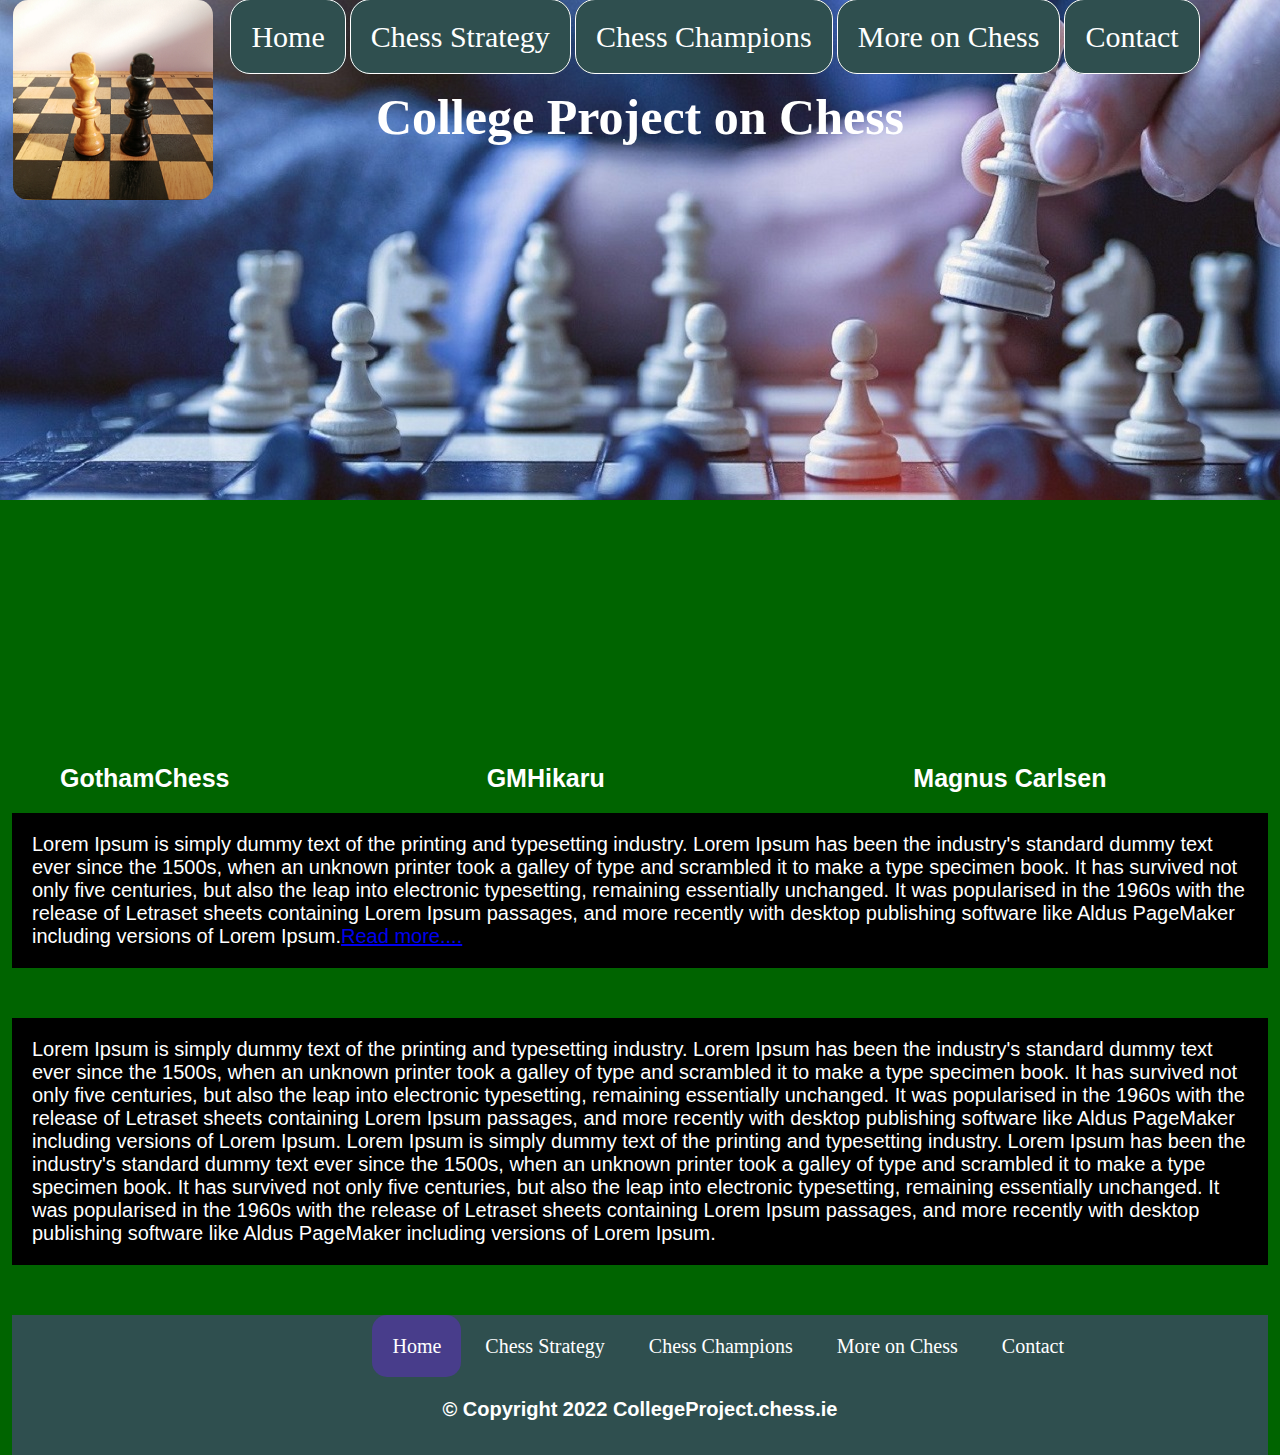
<file: index.html>
﻿<!DOCTYPE html>

<html lang="en" xmlns="http://www.w3.org/1999/xhtml">
<head>
    <meta charset="utf-8" description="home page for chess website" keywords="home, chess, page, gotham chess, hikaru" />
    <title>Home Page</title>
    <link rel="stylesheet" href="styles.css" />
    <link rel="icon" type="image/x-icon" href="imgs/favicon-32x32.png">
</head>
<body>
    <header>
        <nav>
            <a href="index.html"><img id="logo" src="imgs/chess_logo.png" alt="chess logo" /></a>
            <a class="nav-btn" href="index.html">Home</a>
            <a class="nav-btn" href="ChessStrategy.html">Chess Strategy</a>
            <a class="nav-btn" href="ChessChampions.html">Chess Champions</a>
            <a class="nav-btn" href="MoreOnChess.html">More on Chess</a>
            <a class="nav-btn" href="contact.html">Contact</a>
        </nav>
        <h1 class="heading">College Project on Chess</h1>
    </header>
    <main>
        <!--USEFUL YOUTUBE LINKS-->
        <section class="youtube-links">
            <iframe class="youtube-videos" width="400" height="200" src="https://www.youtube.com/embed/fotEfEXL60o" title="YouTube video player" frameborder="0" allow="accelerometer; autoplay; clipboard-write; encrypted-media; gyroscope; picture-in-picture" allowfullscreen></iframe>
            <p class="youtube-ref">GothamChess</p>
            <iframe class="youtube-videos" width="400" height="200" src="https://www.youtube.com/embed/CwNPjA-Vcqw" title="YouTube video player" frameborder="0" allow="accelerometer; autoplay; clipboard-write; encrypted-media; gyroscope; picture-in-picture" allowfullscreen></iframe>
            <p class="youtube-ref">GMHikaru</p>
            <iframe class="youtube-videos" width="400" height="200" src="https://www.youtube.com/embed/xmXwdoRG43U" title="YouTube video player" frameborder="0" allow="accelerometer; autoplay; clipboard-write; encrypted-media; gyroscope; picture-in-picture" allowfullscreen></iframe>
            <p class="youtube-ref">Magnus Carlsen</p>
        </section>
        
        
        
        <article class="text">
            Lorem Ipsum is simply dummy text of the printing and typesetting industry. Lorem Ipsum has been the industry's standard dummy text ever since the 1500s,
            when an unknown printer took a galley of type and scrambled it to make a type specimen book. It has survived not only five centuries,
            but also the leap into electronic typesetting, remaining essentially unchanged.
            It was popularised in the 1960s with the release of Letraset sheets containing Lorem Ipsum passages,
            and more recently with desktop publishing software like Aldus PageMaker including versions of Lorem Ipsum.<a href="https://www.chess.com/articles">Read more....</a>
        </article>
        <article class="text">
            Lorem Ipsum is simply dummy text of the printing and typesetting industry. Lorem Ipsum has been the industry's standard dummy text ever since the 1500s,
            when an unknown printer took a galley of type and scrambled it to make a type specimen book. It has survived not only five centuries,
            but also the leap into electronic typesetting, remaining essentially unchanged.
            It was popularised in the 1960s with the release of Letraset sheets containing Lorem Ipsum passages,
            and more recently with desktop publishing software like Aldus PageMaker including versions of Lorem Ipsum. Lorem Ipsum is simply dummy text of the printing and typesetting industry. Lorem Ipsum has been the industry's standard dummy text ever since the 1500s,
            when an unknown printer took a galley of type and scrambled it to make a type specimen book. It has survived not only five centuries,
            but also the leap into electronic typesetting, remaining essentially unchanged.
            It was popularised in the 1960s with the release of Letraset sheets containing Lorem Ipsum passages,
            and more recently with desktop publishing software like Aldus PageMaker including versions of Lorem Ipsum.
        </article>
    </main>
    <footer>
        <a class="footer-btn" href="index.html" style="width: 200px; background-color: darkslateblue; border-radius: 15px;">Home</a>
        <a class="footer-btn" href="ChessStrategy.html">Chess Strategy</a>
        <a class="footer-btn" href="ChessChampions.html">Chess Champions</a>
        <a class="footer-btn" href="MoreOnChess.html">More on Chess</a>
        <a class="footer-btn" href="contact.html">Contact</a>
        <p class="footer-text">
            &copy; Copyright 2022 CollegeProject.chess.ie
        </p>
    </footer>
</body>
</html>
</file>
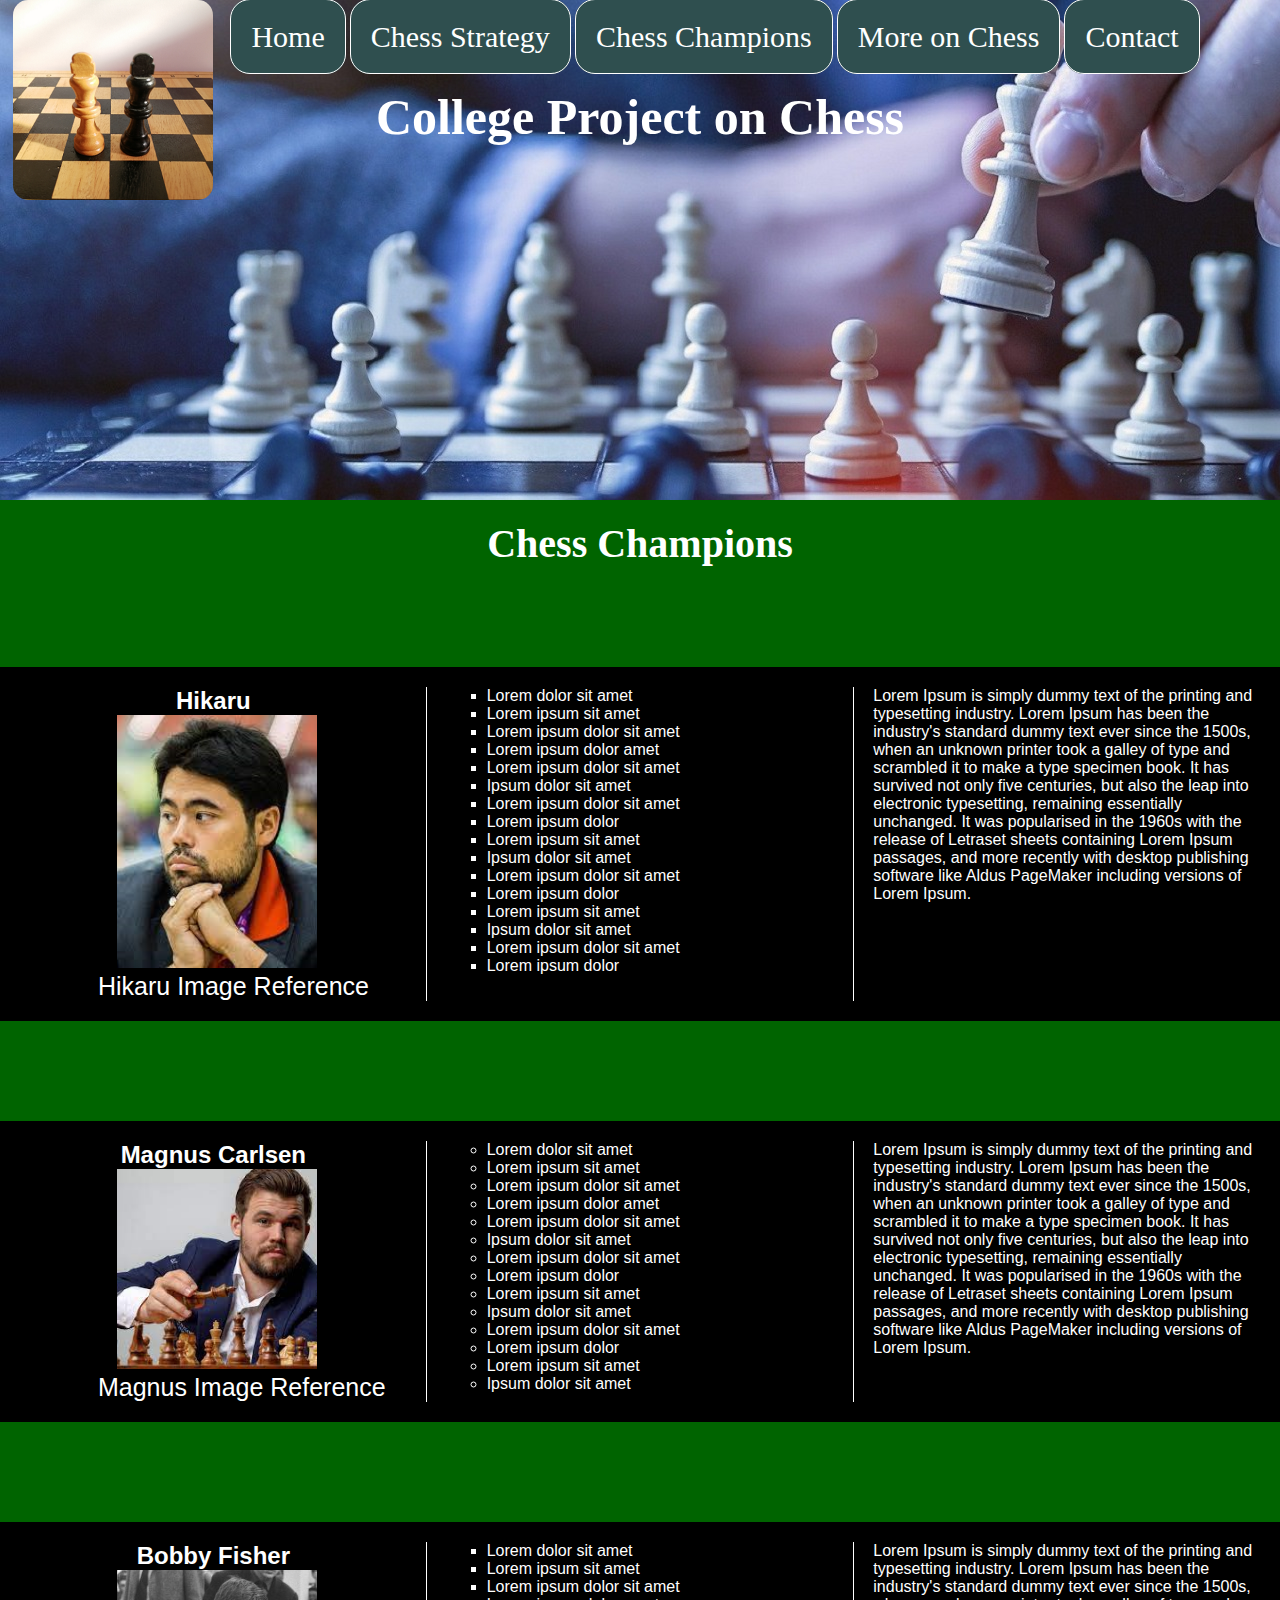
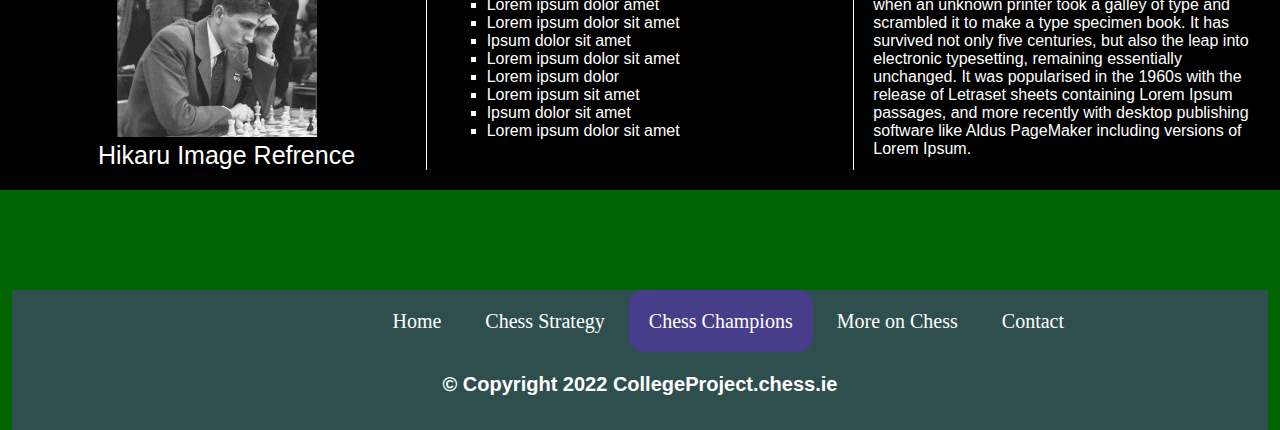
<file: ChessChampions.html>
﻿<!DOCTYPE html>

<html lang="en" xmlns="http://www.w3.org/1999/xhtml">
<head>
    <meta charset="utf-8" description="webpage clearly displaying some of the best chess champions throughout history" keywords="chess, champions, hikaru, magnus, bobby" />
    <title>Chess Champions</title>
    <link rel="stylesheet" href="styles.css" />
    <link rel="icon" type="image/x-icon" href="imgs/favicon-32x32.png">
</head>
<body>
    <header>
        <nav>
            <a href="index.html"><img id="logo" src="imgs/chess_logo.png" alt="chess logo" /></a>
            <a class="nav-btn" href="index.html">Home</a>
            <a class="nav-btn" href="ChessStrategy.html">Chess Strategy</a>
            <a class="nav-btn" href="ChessChampions.html">Chess Champions</a>
            <a class="nav-btn" href="MoreOnChess.html">More on Chess</a>
            <a class="nav-btn" href="contact.html">Contact</a>
        </nav>
        <h1 class="heading">College Project on Chess</h1>
    </header>
    <!--CHESS CHAMP SECTION-->
    <h1 class="chessChampTitle">Chess Champions</h1>
    <section>
        <style>
            .ref-link {
                color: white;
                text-decoration: none;
                margin: 20px;
                font-size: 25px;
                position: relative;
                left: 15%;
                font-family: Arial;
            }
            .ref-link:hover {
                color: darkslateblue;
            }  
        </style>
        <!--HIKARU SECTION-->
        <aside class="ChessChampColumns">
            <h2 class="chessChampColumnTitle">Hikaru</h2>
            <img id="hikaru-img" src="imgs/hikaru.jpg" alt="hikaru" />
          
            <a class="ref-link" href="https://en.wikipedia.org/wiki/Hikaru_Nakamura">Hikaru Image Reference</a>
            <ul>
                <li class="columnText">Lorem dolor sit amet</li>
                <li class="columnText">Lorem ipsum sit amet</li>
                <li class="columnText">Lorem ipsum dolor sit amet</li>
                <li class="columnText">Lorem ipsum dolor amet</li>
                <li class="columnText">Lorem ipsum dolor sit amet</li>
                <li class="columnText">Ipsum dolor sit amet</li>
                <li class="columnText">Lorem ipsum dolor sit amet</li>
                <li class="columnText">Lorem ipsum dolor</li>
                <li class="columnText">Lorem ipsum sit amet</li>
                <li class="columnText">Ipsum dolor sit amet</li>
                <li class="columnText">Lorem ipsum dolor sit amet</li>
                <li class="columnText">Lorem ipsum dolor</li>
                <li class="columnText">Lorem ipsum sit amet</li>
                <li class="columnText">Ipsum dolor sit amet</li>
                <li class="columnText">Lorem ipsum dolor sit amet</li>
                <li class="columnText">Lorem ipsum dolor</li>
                


            </ul>
            <article class="columnText">
                Lorem Ipsum is simply dummy text of the printing and typesetting industry. Lorem Ipsum has been the industry's standard dummy text ever since the 1500s,
                when an unknown printer took a galley of type and scrambled it to make a type specimen book. It has survived not only five centuries,
                but also the leap into electronic typesetting, remaining essentially unchanged.
                It was popularised in the 1960s with the release of Letraset sheets containing Lorem Ipsum passages,
                and more recently with desktop publishing software like Aldus PageMaker including versions of Lorem Ipsum.
            </article>
        </aside>


        <!--MAGNUS SECTION-->
        <aside class="ChessChampColumns">
            <h2 class="chessChampColumnTitle">Magnus Carlsen</h2>
            <img id="magnus-img" src="imgs/magnus.jpg" alt="magnus" />
            <a class="ref-link" href="https://www.theguardian.com/sport/2020/jan/09/magnus-carlsen-i-will-always-be-proud-no1-fantasy-football-chess">Magnus Image Reference</a>
            <ul>
                <li class="columnText1">Lorem dolor sit amet</li>
                <li class="columnText1">Lorem ipsum sit amet</li>
                <li class="columnText1">Lorem ipsum dolor sit amet</li>
                <li class="columnText1">Lorem ipsum dolor amet</li>
                <li class="columnText1">Lorem ipsum dolor sit amet</li>
                <li class="columnText1">Ipsum dolor sit amet</li>
                <li class="columnText1">Lorem ipsum dolor sit amet</li>
                <li class="columnText1">Lorem ipsum dolor</li>
                <li class="columnText1">Lorem ipsum sit amet</li>
                <li class="columnText1">Ipsum dolor sit amet</li>
                <li class="columnText1">Lorem ipsum dolor sit amet</li>
                <li class="columnText1">Lorem ipsum dolor</li>
                <li class="columnText1">Lorem ipsum sit amet</li>
                <li class="columnText1">Ipsum dolor sit amet</li>
                
            </ul>
            <article class="columnText">
                Lorem Ipsum is simply dummy text of the printing and typesetting industry. Lorem Ipsum has been the industry's standard dummy text ever since the 1500s,
                when an unknown printer took a galley of type and scrambled it to make a type specimen book. It has survived not only five centuries,
                but also the leap into electronic typesetting, remaining essentially unchanged.
                It was popularised in the 1960s with the release of Letraset sheets containing Lorem Ipsum passages,
                and more recently with desktop publishing software like Aldus PageMaker including versions of Lorem Ipsum.
            </article>
        </aside>
        <!--BOBBY FISHER-->
        <aside class="ChessChampColumns">
            <h2 class="chessChampColumnTitle">Bobby Fisher</h2>
            <img id="bobby-img" src="imgs/fisher.jpg" alt="fisher" />
            <a class="ref-link" href="https://en.wikipedia.org/wiki/Bobby_Fischer">Hikaru Image Refrence</a>
            <ul>
                <li class="columnText">Lorem dolor sit amet</li>
                <li class="columnText">Lorem ipsum sit amet</li>
                <li class="columnText">Lorem ipsum dolor sit amet</li>
                <li class="columnText">Lorem ipsum dolor amet</li>
                <li class="columnText">Lorem ipsum dolor sit amet</li>
                <li class="columnText">Ipsum dolor sit amet</li>
                <li class="columnText">Lorem ipsum dolor sit amet</li>
                <li class="columnText">Lorem ipsum dolor</li>
                <li class="columnText">Lorem ipsum sit amet</li>
                <li class="columnText">Ipsum dolor sit amet</li>
                <li class="columnText">Lorem ipsum dolor sit amet</li>
            </ul>
            <article class="columnText">
                Lorem Ipsum is simply dummy text of the printing and typesetting industry. Lorem Ipsum has been the industry's standard dummy text ever since the 1500s,
                when an unknown printer took a galley of type and scrambled it to make a type specimen book. It has survived not only five centuries,
                but also the leap into electronic typesetting, remaining essentially unchanged.
                It was popularised in the 1960s with the release of Letraset sheets containing Lorem Ipsum passages,
                and more recently with desktop publishing software like Aldus PageMaker including versions of Lorem Ipsum.
            </article>
        </aside>
    </section>
    <footer>
        <a class="footer-btn" href="index.html">Home</a>
        <a class="footer-btn" href="ChessStrategy.html">Chess Strategy</a>
        <a class="footer-btn" href="ChessChampions.html" style="width: 200px; background-color: darkslateblue; border-radius: 15px;">Chess Champions</a>
        <a class="footer-btn" href="MoreOnChess.html">More on Chess</a>
        <a class="footer-btn" href="contact.html">Contact</a>
        <p class="footer-text">
            &copy; Copyright 2022 CollegeProject.chess.ie
        </p>
    </footer>

</body>
</html>
</file>
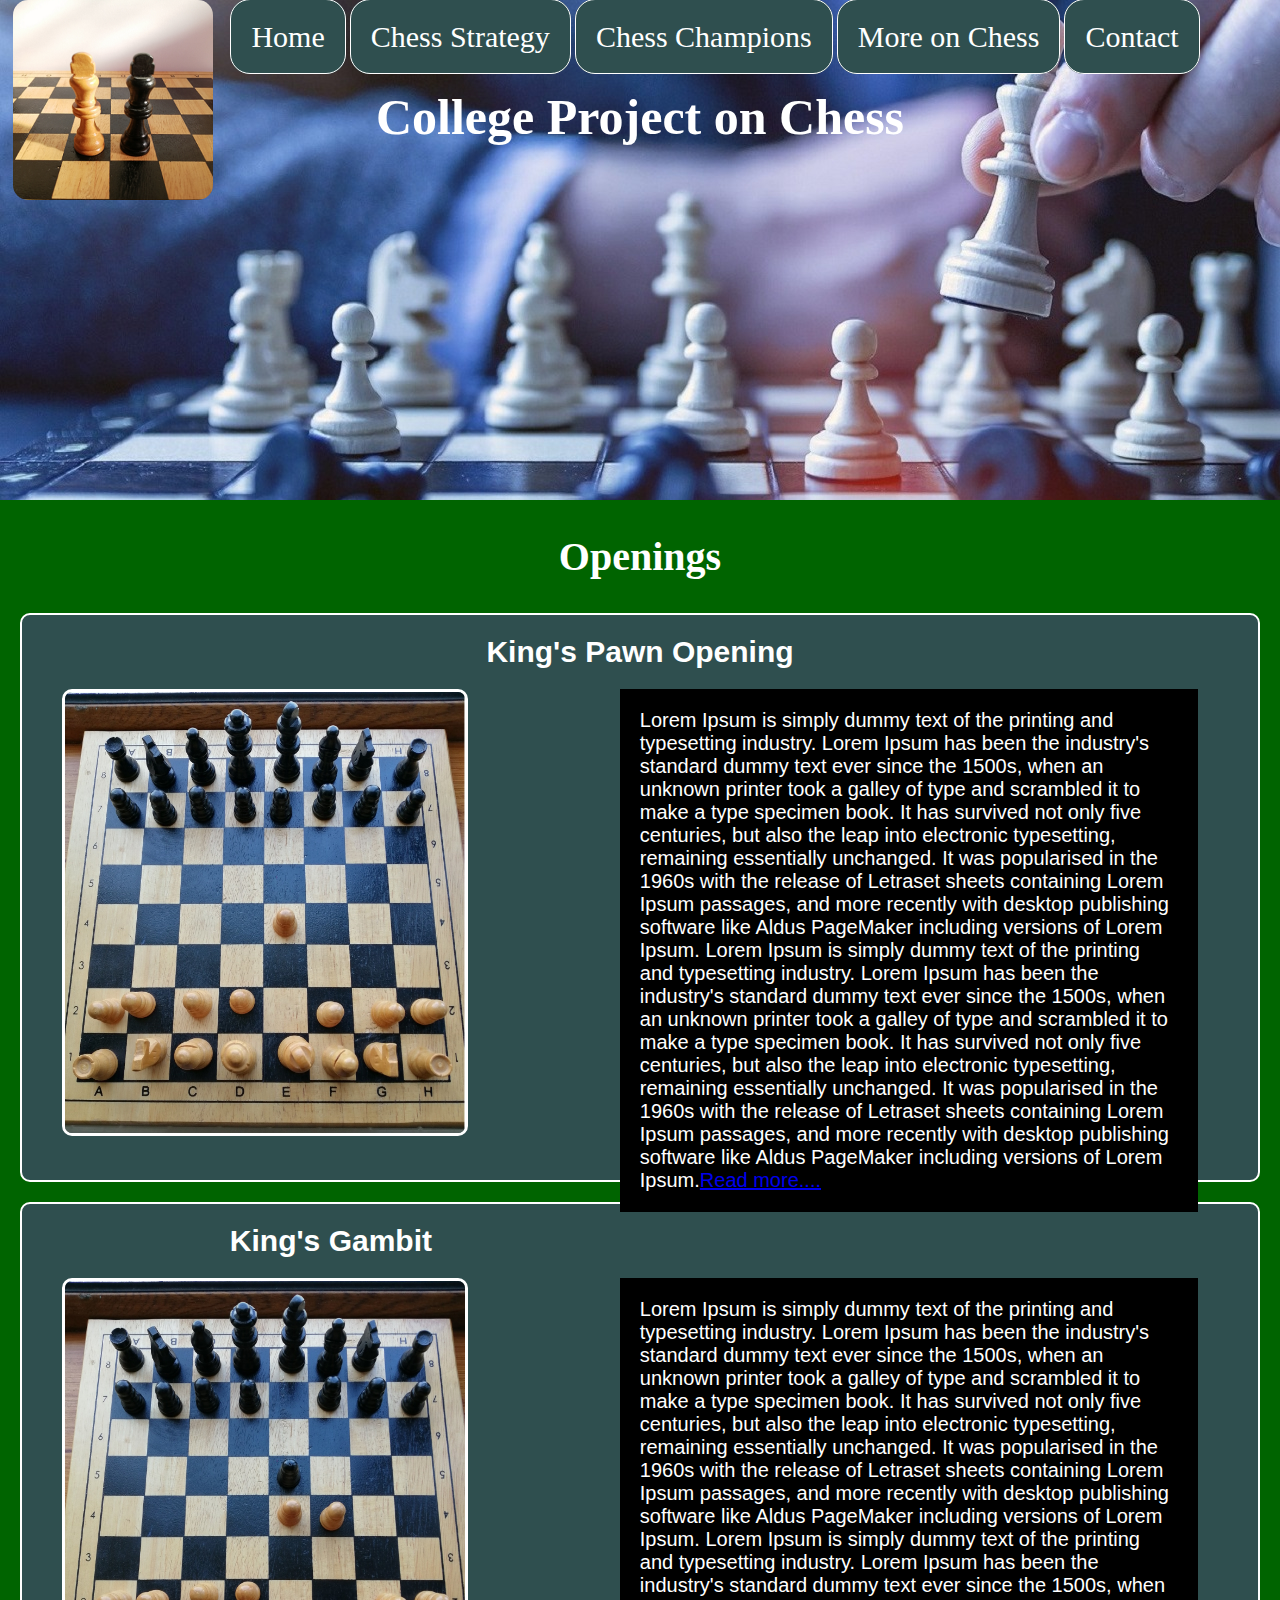
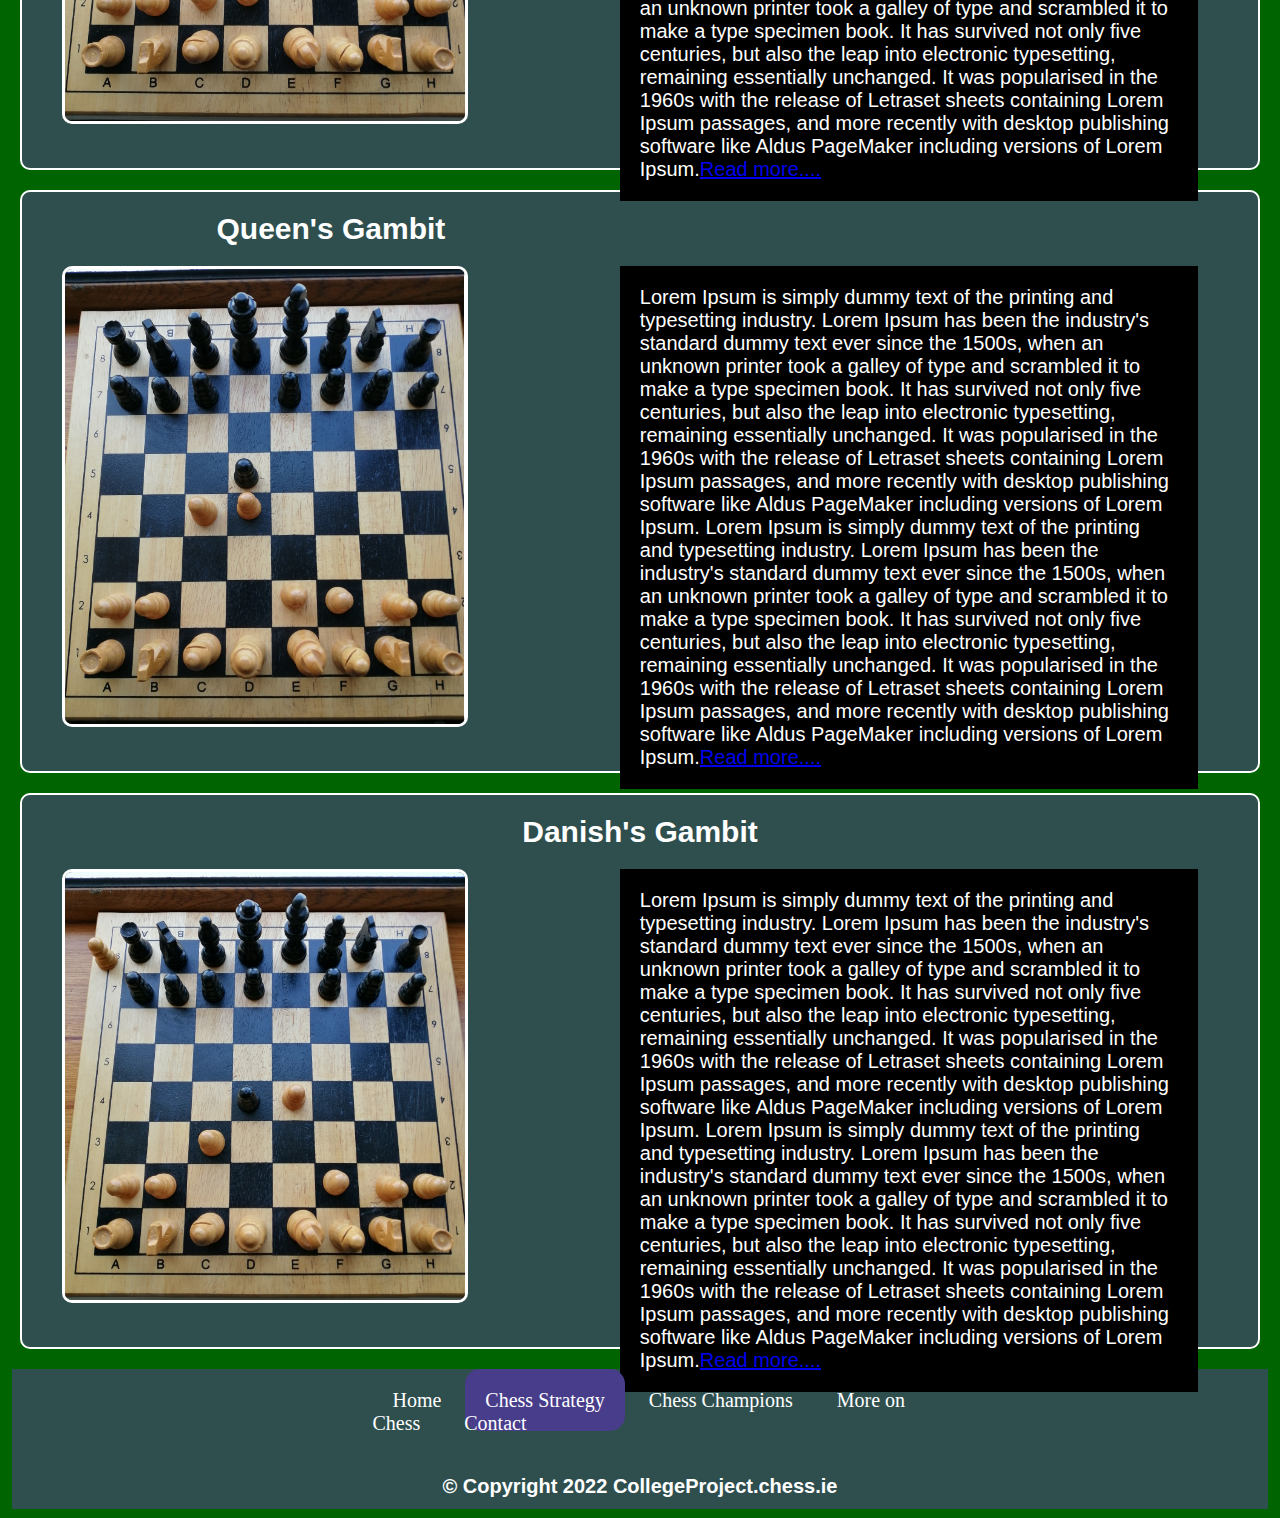
<file: ChessStrategy.html>
﻿<!DOCTYPE html>

<html lang="en" xmlns="http://www.w3.org/1999/xhtml">
<head>
    <meta charset="utf-8" description="webpage for chess strategy " keywords="chess, openings, danish gambit, strategy" />
    <title>Chess Strategy</title>
    <link rel="stylesheet" href="styles.css" />
    <link rel="icon" type="image/x-icon" href="imgs/favicon-32x32.png">
</head>
<body>
    <header>
        <nav>
            <a href="index.html"><img id="logo" src="imgs/chess_logo.png" alt="chess logo" /></a>
            <a class="nav-btn" href="index.html">Home</a>
            <a class="nav-btn" href="ChessStrategy.html">Chess Strategy</a>
            <a class="nav-btn" href="ChessChampions.html">Chess Champions</a>
            <a class="nav-btn" href="MoreOnChess.html">More on Chess</a>
            <a class="nav-btn" href="contact.html">Contact</a>
        </nav>
        <h1 class="heading">College Project on Chess</h1>
    </header>
    <main>
        <h2 class="openings-heading">Openings</h2>

        <section class="chess-strat-section">
            <h3 class="chess-strat-section-heading">King's Pawn Opening</h3>
            <img class="chess-strat-imgs" src="imgs/king-pawn.jpg" alt="king-pawn-img" />
            <article class="chess-strat-text">
                Lorem Ipsum is simply dummy text of the printing and typesetting industry. Lorem Ipsum has been the industry's standard dummy text ever since the 1500s,
                when an unknown printer took a galley of type and scrambled it to make a type specimen book. It has survived not only five centuries,
                but also the leap into electronic typesetting, remaining essentially unchanged.
                It was popularised in the 1960s with the release of Letraset sheets containing Lorem Ipsum passages,
                and more recently with desktop publishing software like Aldus PageMaker including versions of Lorem Ipsum.
                Lorem Ipsum is simply dummy text of the printing and typesetting industry. Lorem Ipsum has been the industry's standard dummy text ever since the 1500s,
                when an unknown printer took a galley of type and scrambled it to make a type specimen book. It has survived not only five centuries,
                but also the leap into electronic typesetting, remaining essentially unchanged.
                It was popularised in the 1960s with the release of Letraset sheets containing Lorem Ipsum passages,
                and more recently with desktop publishing software like Aldus PageMaker including versions of Lorem Ipsum.<a href="https://www.chess.com/terms/chess-strategy#:~:text=Chess%20strategy%20is%20the%20purposeful,space%2C%20piece%20activity%2C%20etc.">Read more....</a>
            </article>
        </section>
        <section class="chess-strat-section">
            <h3 class="chess-strat-section-heading">King's Gambit</h3>
            <img class="chess-strat-imgs" src="imgs/king-gambit.jpg" alt="king-gambit-img" />
            <article class="chess-strat-text">
                Lorem Ipsum is simply dummy text of the printing and typesetting industry. Lorem Ipsum has been the industry's standard dummy text ever since the 1500s,
                when an unknown printer took a galley of type and scrambled it to make a type specimen book. It has survived not only five centuries,
                but also the leap into electronic typesetting, remaining essentially unchanged.
                It was popularised in the 1960s with the release of Letraset sheets containing Lorem Ipsum passages,
                and more recently with desktop publishing software like Aldus PageMaker including versions of Lorem Ipsum.
                Lorem Ipsum is simply dummy text of the printing and typesetting industry. Lorem Ipsum has been the industry's standard dummy text ever since the 1500s,
                when an unknown printer took a galley of type and scrambled it to make a type specimen book. It has survived not only five centuries,
                but also the leap into electronic typesetting, remaining essentially unchanged.
                It was popularised in the 1960s with the release of Letraset sheets containing Lorem Ipsum passages,
                and more recently with desktop publishing software like Aldus PageMaker including versions of Lorem Ipsum.<a href="https://www.chess.com/terms/chess-strategy#:~:text=Chess%20strategy%20is%20the%20purposeful,space%2C%20piece%20activity%2C%20etc.">Read more....</a>
            </article>
        </section>
        <section class="chess-strat-section">
            <h3 class="chess-strat-section-heading">Queen's Gambit</h3>
            <img class="chess-strat-imgs" src="imgs/queen-gambit.jpg" alt="queen-gambit-img" />
            <article class="chess-strat-text">
                Lorem Ipsum is simply dummy text of the printing and typesetting industry. Lorem Ipsum has been the industry's standard dummy text ever since the 1500s,
                when an unknown printer took a galley of type and scrambled it to make a type specimen book. It has survived not only five centuries,
                but also the leap into electronic typesetting, remaining essentially unchanged.
                It was popularised in the 1960s with the release of Letraset sheets containing Lorem Ipsum passages,
                and more recently with desktop publishing software like Aldus PageMaker including versions of Lorem Ipsum.
                Lorem Ipsum is simply dummy text of the printing and typesetting industry. Lorem Ipsum has been the industry's standard dummy text ever since the 1500s,
                when an unknown printer took a galley of type and scrambled it to make a type specimen book. It has survived not only five centuries,
                but also the leap into electronic typesetting, remaining essentially unchanged.
                It was popularised in the 1960s with the release of Letraset sheets containing Lorem Ipsum passages,
                and more recently with desktop publishing software like Aldus PageMaker including versions of Lorem Ipsum.<a href="https://www.chess.com/terms/chess-strategy#:~:text=Chess%20strategy%20is%20the%20purposeful,space%2C%20piece%20activity%2C%20etc.">Read more....</a>
            </article>
        </section>
        <section class="chess-strat-section">
            <h3 class="chess-strat-section-heading">Danish's Gambit</h3>
            <img class="chess-strat-imgs" src="imgs/danish-gambit.jpg" alt="danish-gambit-img" />
            <article class="chess-strat-text">
                Lorem Ipsum is simply dummy text of the printing and typesetting industry. Lorem Ipsum has been the industry's standard dummy text ever since the 1500s,
                when an unknown printer took a galley of type and scrambled it to make a type specimen book. It has survived not only five centuries,
                but also the leap into electronic typesetting, remaining essentially unchanged.
                It was popularised in the 1960s with the release of Letraset sheets containing Lorem Ipsum passages,
                and more recently with desktop publishing software like Aldus PageMaker including versions of Lorem Ipsum.
                Lorem Ipsum is simply dummy text of the printing and typesetting industry. Lorem Ipsum has been the industry's standard dummy text ever since the 1500s,
                when an unknown printer took a galley of type and scrambled it to make a type specimen book. It has survived not only five centuries,
                but also the leap into electronic typesetting, remaining essentially unchanged.
                It was popularised in the 1960s with the release of Letraset sheets containing Lorem Ipsum passages,
                and more recently with desktop publishing software like Aldus PageMaker including versions of Lorem Ipsum.<a href="https://www.chess.com/terms/chess-strategy#:~:text=Chess%20strategy%20is%20the%20purposeful,space%2C%20piece%20activity%2C%20etc.">Read more....</a>
            </article>
        </section>

    </main>
    <footer>
        <a class="footer-btn" href="index.html">Home</a>
        <a class="footer-btn" href="ChessStrategy.html" style="width: 200px; background-color: darkslateblue; border-radius: 15px;">Chess Strategy</a>
        <a class="footer-btn" href="ChessChampions.html">Chess Champions</a>
        <a class="footer-btn" href="MoreOnChess.html">More on Chess</a>
        <a class="footer-btn" href="contact.html">Contact</a>
        <p class="footer-text">
            &copy; Copyright 2022 CollegeProject.chess.ie
        </p>
    </footer>

</body>
</html>
</file>
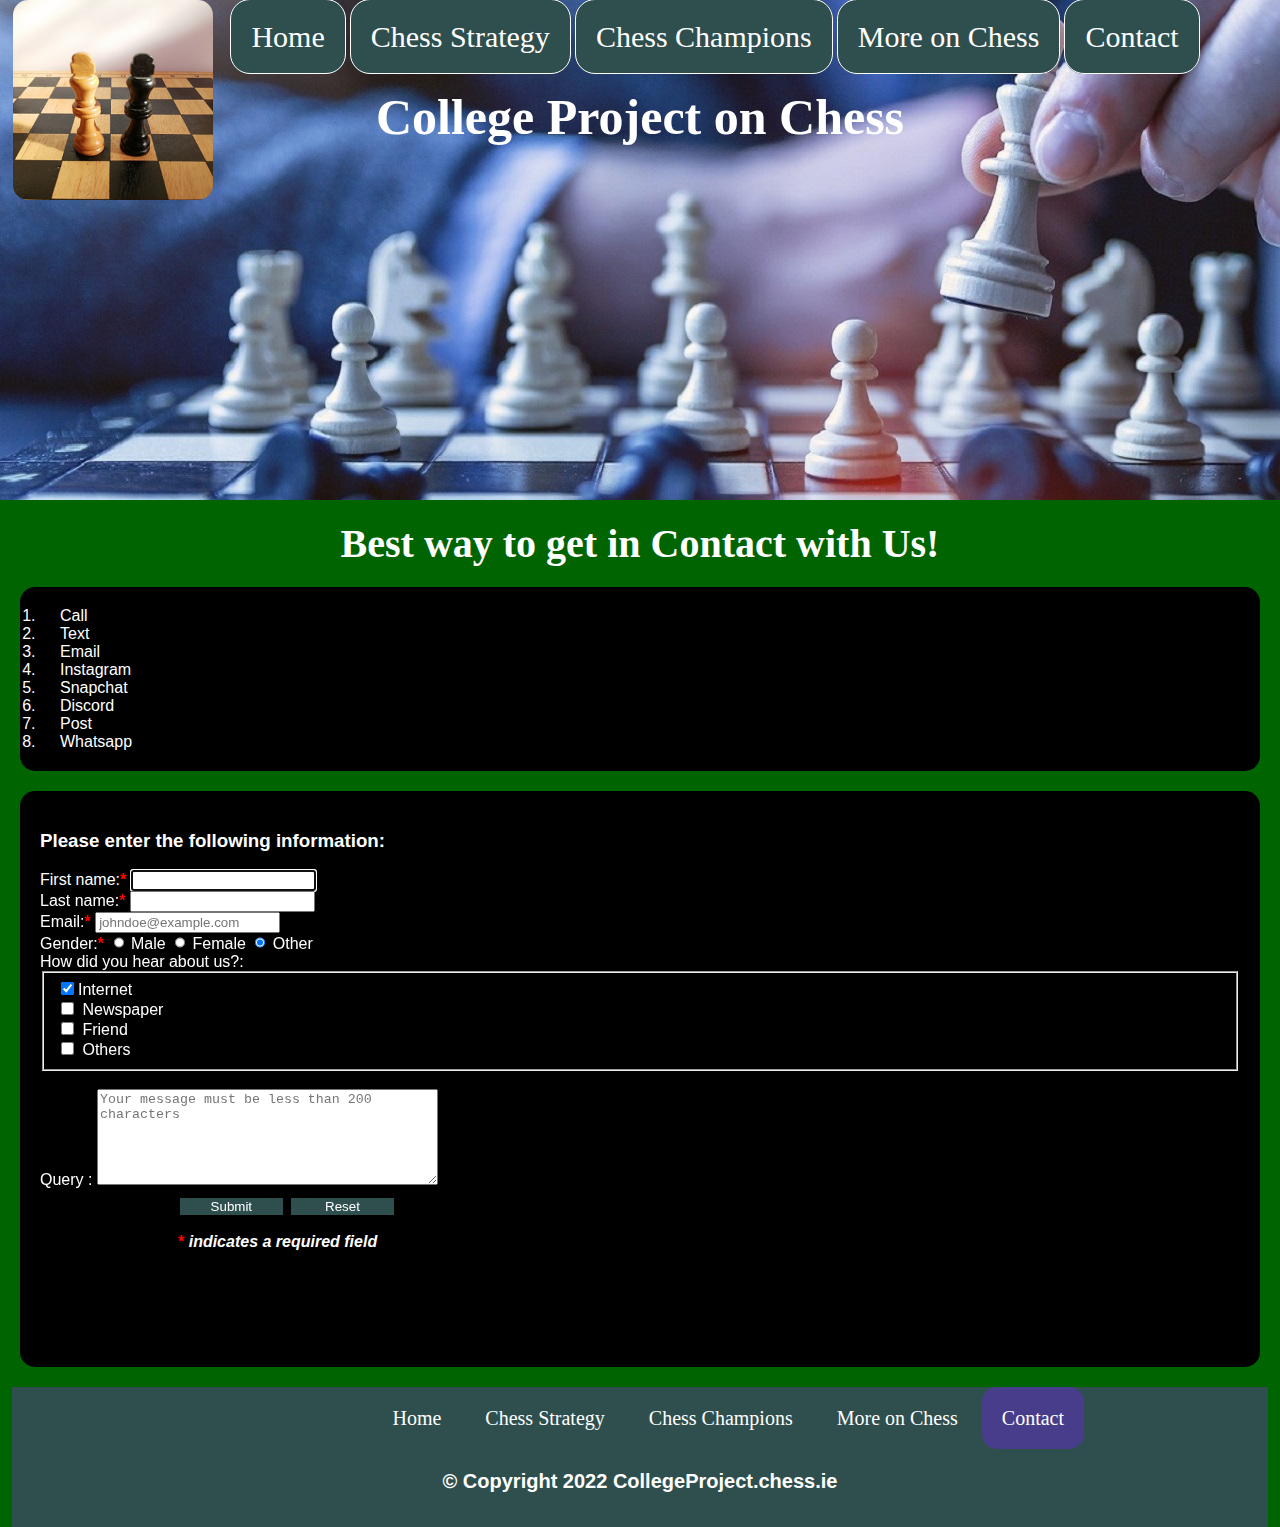
<file: contact.html>
﻿<!DOCTYPE html>

<html lang="en" xmlns="http://www.w3.org/1999/xhtml">
<head>
    <meta charset="utf-8" description="webpage for contact information" keywords="chess, contact, email, whatsapp" />
    <title>Contact</title>
    <link rel="stylesheet" href="styles.css" />
    <link rel="icon" type="image/x-icon" href="imgs/favicon-32x32.png">
</head>
<body>
    <header>
        <nav>
            <a href="index.html"><img id="logo" src="imgs/chess_logo.png" alt="chess logo" /></a>
            <a class="nav-btn" href="index.html">Home</a>
            <a class="nav-btn" href="ChessStrategy.html">Chess Strategy</a>
            <a class="nav-btn" href="ChessChampions.html">Chess Champions</a>
            <a class="nav-btn" href="MoreOnChess.html">More on Chess</a>
            <a class="nav-btn" href="contact.html">Contact</a>
        </nav>
        <h1 class="heading">College Project on Chess</h1>
    </header>
    <main>
        <h2 class="chessChampTitle">Best way to get in Contact with Us!</h2>
        <ol id="contactList">
            <li class="contactListText">Call</li>
            <li class="contactListText">Text</li>
            <li class="contactListText">Email</li>
            <li class="contactListText">Instagram</li>
            <li class="contactListText">Snapchat</li>
            <li class="contactListText">Discord</li>
            <li class="contactListText">Post</li>
            <li class="contactListText">Whatsapp</li>
        </ol>
        <section class="formSection">
            <form action="http://foo.com" mehtod="post">
                <h3 class="formText">Please enter the following information:</h3>
                <label class="formText" for="first_name">First name:<span class="required">*</span></label>
                <input type="text" name="first_name" id="first_name" autofocus required /><br />

                <label class="formText" for="last_name">Last name:<span class="required">*</span></label>
                <input type="text" name="last_name" id="last_name" autofocus required /><br />

                <label class="formText" for="email">Email:<span class="required">*</span></label>
                <input type="email" name="email" id="email" required placeholder="johndoe@example.com" /><br />

                <label class="formText" for="gender">Gender:<span class="required">*</span></label>
                <input class="formText" type="radio" name="gender" id="gender" value="male" /> <span class="formText">Male</span>
                <input class="formText" type="radio" name="gender" id="gender" value="female" /> <span class="formText">Female</span>
                <input class="formText" type="radio" name="gender" id="gender" value="other" checked /> <span class="formText">Other</span>

                <section>
                    <label class="formText" for="internet">How did you hear about us?:</label>
                </section>
                <fieldset>

                    <input class="formText" type="checkbox" id="internet" name="internet" value="internet" checked /><span class="formText">Internet</span><br />
                    <input class="formText" type="checkbox" id="hear" name="paper" value="paper" /> <span class="formText">Newspaper</span> <br />
                    <input class="formText" type="checkbox" id="hear" name="friend" value="friend" /> <span class="formText">Friend</span><br />
                    <input class="formText" type="checkbox" id="hear" name="paper" value="Add" /> <span class="formText">Others</span><br />
                </fieldset>
                <br />
                <label class="formText" for="message">Query :</label>

                <textarea cols="40" rows="6" id="message" name="message" placeholder="Your message must be less than 200 characters" data-ng-maxlength="200"></textarea><br />
                <input type="submit" name="submit" id="button" value="Submit" />
                <input type="reset" name="reset" id="reset" />
            </form>
            <p style="margin-left: 138px"><span class="required">*</span><em class="formText"> indicates a required field</em></p>
        </section>
    </main>
    <footer>
        <a class="footer-btn" href="index.html">Home</a>
        <a class="footer-btn" href="ChessStrategy.html">Chess Strategy</a>
        <a class="footer-btn" href="ChessChampions.html">Chess Champions</a>
        <a class="footer-btn" href="MoreOnChess.html">More on Chess</a>
        <a class="footer-btn" href="contact.html" style="width: 200px; background-color: darkslateblue; border-radius: 15px;">Contact</a>
        <p class="footer-text">
            &copy; Copyright 2022 CollegeProject.chess.ie
        </p>
    </footer>

</body>
</html>
</file>
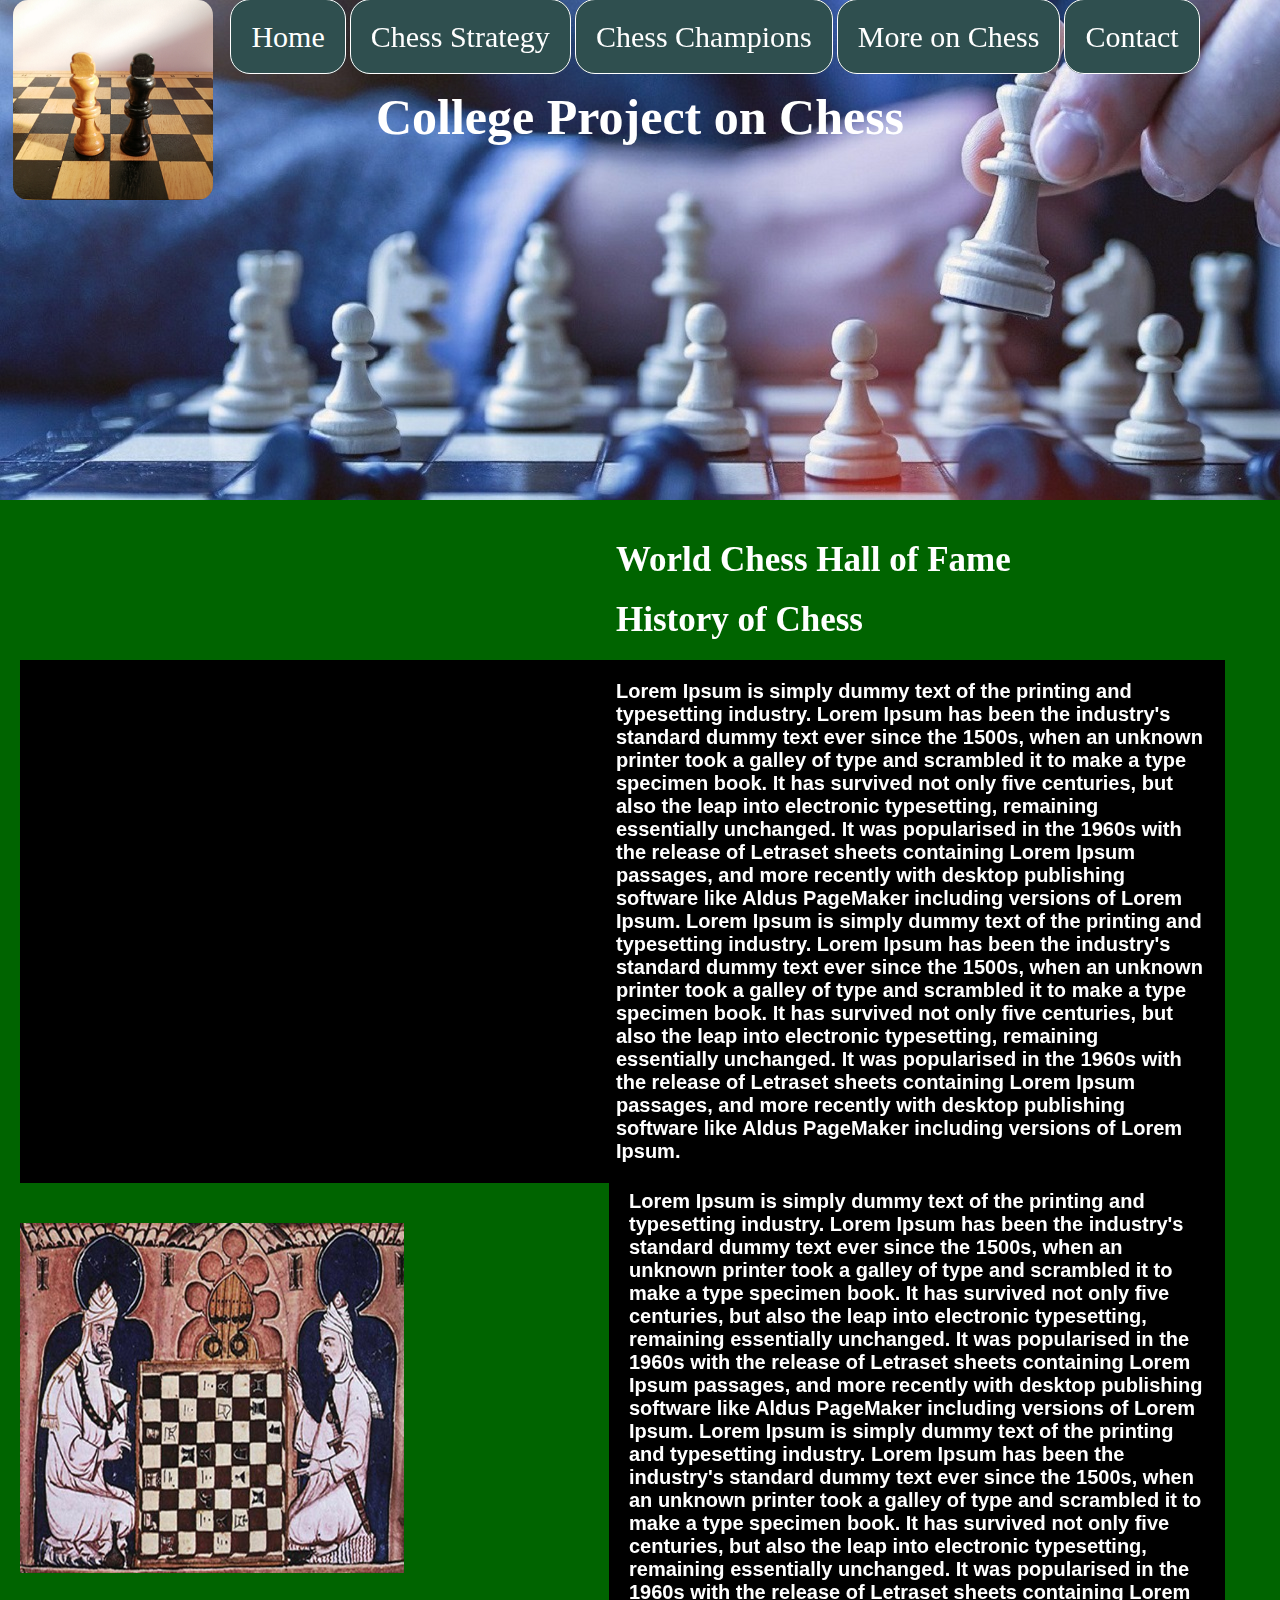
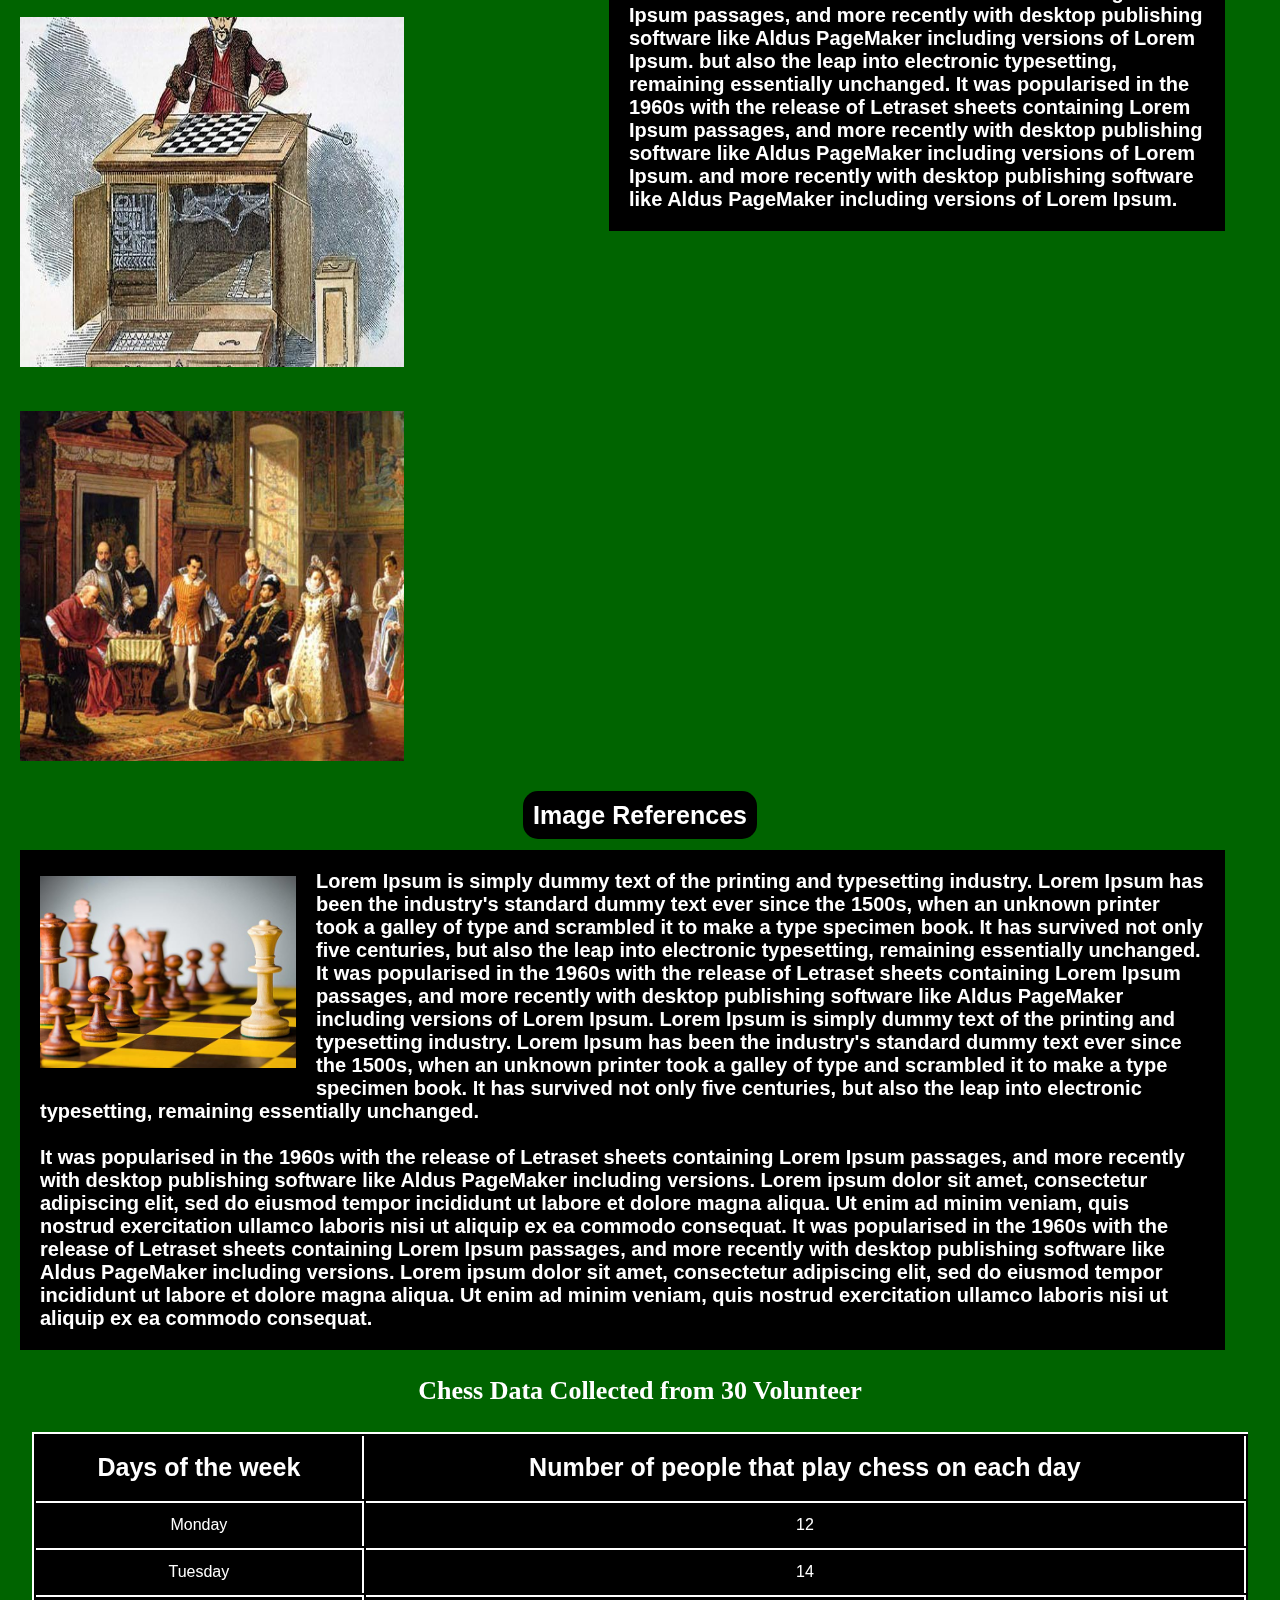
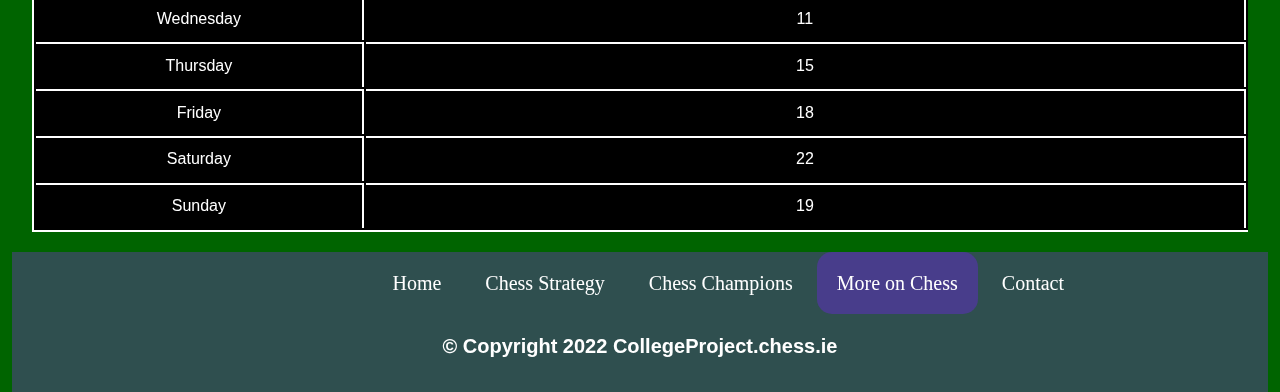
<file: MoreOnChess.html>
﻿<!DOCTYPE html>

<html lang="en" xmlns="http://www.w3.org/1999/xhtml">
<head>
    <meta charset="utf-8" description="webpage for the history of chess" keywords="chess, history, world chess hall of fame" />
    <title>More on Chess</title>
    <link rel="stylesheet" href="styles.css" />
    <link rel="icon" type="image/x-icon" href="imgs/favicon-32x32.png">
</head>
<body>
    <header>
        <nav>
            <a href="index.html"><img id="logo" src="imgs/chess_logo.png" alt="chess logo" /></a>
            <a class="nav-btn" href="index.html">Home</a>
            <a class="nav-btn" href="ChessStrategy.html">Chess Strategy</a>
            <a class="nav-btn" href="ChessChampions.html">Chess Champions</a>
            <a class="nav-btn" href="MoreOnChess.html">More on Chess</a>
            <a class="nav-btn" href="contact.html">Contact</a>
        </nav>
        <h1 class="heading">College Project on Chess</h1>
    </header>

    <iframe id="googleMaps" src="https://www.google.com/maps/embed?pb=!1m14!1m8!1m3!1d15111.348807913491!2d-90.26159197452277!3d38.64453113465292!3m2!1i1024!2i768!4f13.1!3m3!1m2!1s0x0%3A0xdddd6f03bf6d0f8e!2sWorld%20Chess%20Hall%20of%20Fame!5e0!3m2!1sen!2sie!4v1648633069001!5m2!1sen!2sie" width="45%" height="550" style="border:0;" allowfullscreen="" loading="lazy" referrerpolicy="no-referrer-when-downgrade"></iframe>
    <aside>
        <h1 id="moreOnChessHeading">World Chess Hall of Fame</h1>
        <p class="moreOnChessText">
            Lorem Ipsum is simply dummy text of the printing and typesetting industry. Lorem Ipsum has been the industry's standard dummy text ever since the 1500s,
            when an unknown printer took a galley of type and scrambled it to make a type specimen book. It has survived not only five centuries,
            but also the leap into electronic typesetting, remaining essentially unchanged.
            It was popularised in the 1960s with the release of Letraset sheets containing Lorem Ipsum passages,
            and more recently with desktop publishing software like Aldus PageMaker including versions of Lorem Ipsum. Lorem Ipsum is simply dummy text of the printing and typesetting industry. Lorem Ipsum has been the industry's standard dummy text ever since the 1500s,
            when an unknown printer took a galley of type and scrambled it to make a type specimen book. It has survived not only five centuries,
            but also the leap into electronic typesetting, remaining essentially unchanged.
            It was popularised in the 1960s with the release of Letraset sheets containing Lorem Ipsum passages,
            and more recently with desktop publishing software like Aldus PageMaker including versions of Lorem Ipsum.
            but also the leap into electronic typesetting, remaining essentially unchanged.
            It was popularised in the 1960s with the release of Letraset sheets containing Lorem Ipsum passages,
            and more recently with desktop publishing software like Aldus PageMaker including versions of Lorem Ipsum.
            and more recently with desktop publishing software like Aldus PageMaker including versions of Lorem Ipsum.
        </p>
    </aside>
    <main>
        <h2 class="historyChessHeading">History of Chess</h2>
        <p class="moreOnChessText2">
            Lorem Ipsum is simply dummy text of the printing and typesetting industry. Lorem Ipsum has been the industry's standard dummy text ever since the 1500s,
            when an unknown printer took a galley of type and scrambled it to make a type specimen book. It has survived not only five centuries,
            but also the leap into electronic typesetting, remaining essentially unchanged.
            It was popularised in the 1960s with the release of Letraset sheets containing Lorem Ipsum passages,
            and more recently with desktop publishing software like Aldus PageMaker including versions of Lorem Ipsum. Lorem Ipsum is simply dummy text of the printing and typesetting industry. Lorem Ipsum has been the industry's standard dummy text ever since the 1500s,
            when an unknown printer took a galley of type and scrambled it to make a type specimen book. It has survived not only five centuries,
            but also the leap into electronic typesetting, remaining essentially unchanged.
            It was popularised in the 1960s with the release of Letraset sheets containing Lorem Ipsum passages,
            and more recently with desktop publishing software like Aldus PageMaker including versions of Lorem Ipsum.
        </p>
        <img src="imgs/india-chess.jpeg" alt="india-chess-img" width="30%" style="margin: 20px; height: 350px;" />
        <img src="imgs/old-chess.jpeg" alt="old-chess-img" width="30%" style="margin: 20px; height: 350px;" />
        <img src="imgs/first-tournament.jpeg" alt="first-tournament-img" width="30%" style="margin: 20px; height: 350px;" />
        <p class="ref"><a id="moreOnChessImageRef" href="https://www.chess.com/article/view/the-10-most-important-moments-in-chess-history">Image References</a></p>
        <img src="imgs/chess_board.jpeg" alt="chess_board" width="20%" style="float: left; margin: 20px; margin-top: 30px; margin-left: 40px;"/>
        <p class="moreOnChessText2">
            Lorem Ipsum is simply dummy text of the printing and typesetting industry. Lorem Ipsum has been the industry's standard dummy text ever since the 1500s,
            when an unknown printer took a galley of type and scrambled it to make a type specimen book. It has survived not only five centuries,
            but also the leap into electronic typesetting, remaining essentially unchanged.
            It was popularised in the 1960s with the release of Letraset sheets containing Lorem Ipsum passages,
            and more recently with desktop publishing software like Aldus PageMaker including versions of Lorem Ipsum. Lorem Ipsum is simply dummy text of the printing and typesetting industry. Lorem Ipsum has been the industry's standard dummy text ever since the 1500s,
            when an unknown printer took a galley of type and scrambled it to make a type specimen book. It has survived not only five centuries,
            but also the leap into electronic typesetting, remaining essentially unchanged.<br /><br />
            It was popularised in the 1960s with the release of Letraset sheets containing Lorem Ipsum passages,
            and more recently with desktop publishing software like Aldus PageMaker including versions.
            Lorem ipsum dolor sit amet, consectetur adipiscing elit, sed do eiusmod tempor incididunt ut labore et dolore magna aliqua.
            Ut enim ad minim veniam, quis nostrud exercitation ullamco laboris nisi ut aliquip ex ea commodo consequat.
            It was popularised in the 1960s with the release of Letraset sheets containing Lorem Ipsum passages,
            and more recently with desktop publishing software like Aldus PageMaker including versions.
            Lorem ipsum dolor sit amet, consectetur adipiscing elit, sed do eiusmod tempor incididunt ut labore et dolore magna aliqua.
            Ut enim ad minim veniam, quis nostrud exercitation ullamco laboris nisi ut aliquip ex ea commodo consequat.
        </p>
        <!--TABLE-->
        <h3 id="chess-data">Chess Data Collected from 30 Volunteer</h3>
        <table>
            <tr>
                <th>Days of the week</th>
                <th>Number of people that play chess on each day</th>

            </tr>
            <tr>
                <td>Monday</td>
                <td>12</td>
            </tr>
            <tr>
                <td>Tuesday</td>
                <td>14</td>
            </tr>
            <tr>
                <td>Wednesday</td>
                <td>11</td>

            </tr>
            <tr>
                <td>Thursday</td>
                <td>15</td>

            </tr>
            <tr>
                <td>Friday</td>
                <td>18</td>

            </tr>
            <tr>
                <td>Saturday</td>
                <td>22</td>

            </tr>
            <tr>
                <td>Sunday</td>
                <td>19</td>
            </tr>
        </table>
    </main>
    <footer>
        <a class="footer-btn" href="index.html">Home</a>
        <a class="footer-btn" href="ChessStrategy.html">Chess Strategy</a>
        <a class="footer-btn" href="ChessChampions.html">Chess Champions</a>
        <a class="footer-btn" href="MoreOnChess.html" style="width: 200px; background-color: darkslateblue; border-radius: 15px;">More on Chess</a>
        <a class="footer-btn" href="contact.html">Contact</a>
        <p class="footer-text">
            &copy; Copyright 2022 CollegeProject.chess.ie
        </p>
    </footer>

</body>
</html>
</file>
<file: styles.css>
﻿body {
    background-color: darkgreen;
    font-family: fantasy;
    margin: 0;
}
/*FOOTER SECTION FOR EACH WEBPAGE*/
.footer-btn {
    text-decoration: none;
    color: white;
    position: relative;
    left: 28%;
    font-size: 20px;
    padding: 20px;
}
footer {
    margin-top: 150px;
    padding: 20px;
    height: 100px;
    width: 95%;
    margin: auto;
    background-color: darkslategrey;
}
.footer-text {
    
    color: white;
    padding: 20px;
    font-size: 20px;
    font-family: Arial;
    text-align: center;
}
/*INDEX.HTML*/
header {
    background-image: url("imgs/chess-img.jpg");
    background-attachment: fixed;
    height: 500px;
}
#logo {
    position: absolute;
    left: 1%;
    border-radius: 15px;
    width: 200px;
}
#logo:hover {
    opacity: 0.5;
}
.heading {
    text-align: center;
    font-size: 50px;
    color: white;
    height: 550px;
    position: relative;
    top: 20px;
}
.nav-btn {
    border-radius: 20px;
    width: 100px;
    height: 75px;
    background-color: darkslategray;
    font-size: 30px;
    padding: 20px;
    position: relative;
    left: 18%;
    top: 20px;
    color: white;
    border: 1px solid white;
    text-decoration: none;
}
.nav-btn:hover {
    background-color: darkslateblue;
}
.youtube-videos {
    margin: 20px;
    position: relative;
    left: 5%;
}
.youtube-links {
    column-count: 3;
    column-gap: 40px;
    padding: 20px;
}
.youtube-ref {
    color: white;
    font-family: Arial;
    font-size: 25px;
    margin: 0;
    margin-left: 40px;
}
.text {
    background-color: black;
    color: white;
    padding: 20px;
    font-size: 20px;
    font-family: Arial;
    width: 95%;
    margin: auto;
    margin-bottom: 50px;
}

/*CHESS CHAMPIONS.HTML*/
.ChessChampColumns {
    column-count: 3;
    column-rule-style: solid;
    column-rule-width: 1px;
    column-rule-color: white;
    column-gap: 40px;
    margin-top: 100px;
    margin-bottom: 100px;
    background-color: black;
    padding: 20px;
}
#hikaru-img {
    width: 200px;
    margin-left: 25%;
    margin-right: 300px;
}
#magnus-img {
    width: 200px;
    margin-left: 25%;
    margin-right: 300px;
}
#bobby-img {
    width: 200px;
    margin-left: 25%;
    margin-right: 300px;
}
.chessChampTitle {
    margin: 0;
    margin-top: 20px;
    color: white;
    text-align: center;
    font-size: 40px;
}
.chessChampColumnTitle {
    margin: 0;
    color: white;
    text-align: center;
    font-family: Arial;
}
.columnText {
    color: white;
    font-family: Arial;
    list-style: square;
}
.columnText1 {
    color: white;
    font-family: Arial;
    list-style: circle;
}
/*CHESS STRATEGIES*/
.openings-heading {
    color: white;
    font-size: 40px;
    text-align: center;
}
.chess-strat-imgs {
    width: 400px;
    margin-left: 20px;
    border-radius: 10px;
    border: solid 3px white;
    margin-bottom: 20px;
}
.chess-strat-text {
    background-color: black;
    color: white;
    padding: 20px;
    font-size: 20px;
    font-family: Arial;
    width: 45%;
    float: right;
    margin-right: 40px;
    margin-bottom: 20px;
}
.chess-strat-section {
    border-radius: 10px;
    border: solid white 2px;
    padding: 20px;
    margin: 20px;
    background-color: darkslategrey;
}
.chess-strat-section-heading {
    color: white;
    font-size: 30px;
    font-family: Arial;
    text-align: center;
    margin: 0;
    margin-bottom: 20px;
}
/*MORE ON CHESS*/
#googleMaps {
    margin: 20px;
    float: left;
    margin-top: 100px;
}
.moreOnChessText {
    background-color: black;
    color: white;
    padding: 20px;
    font-size: 20px;
    font-family: Arial;
    width: 45%;
    float: right;
    margin: 0;
    margin-right: 55px;
    margin-bottom: 20px;
}
#moreOnChessHeading {
    color: white;
    font-size: 35px;
    margin: 0;
    margin-top: 40px;
    margin-bottom: 20px;
}
.historyChessHeading {
    color: white;
    font-size: 35px;
    margin: 20px;
}
.moreOnChessText2 {
    background-color: black;
    color: white;
    padding: 20px;
    font-size: 20px;
    font-family: Arial;
    margin: 20px;
    margin-right: 55px;
    margin-bottom: 20px;
}
#moreOnChessImageRef {
    color: white;
    text-decoration: none;
    margin: 20px;
    font-size: 25px;
    font-family: Arial;
    background-color: black;
    padding: 10px;
    border-radius: 15px;
}
#moreOnChessImageRef:hover {
    color: darkslateblue;
}
.ref {
    text-align: center;
}
#chess-data {
    font-size: 26px;
    text-align: center;
    color: white;
}
table {
    font-family: Arial;
    background-color: black;
    width: 95%;
    height: 400px;
    margin: auto;
    margin-bottom: 20px;
    color: white;
    border: 2px solid white;
    border-right: none;
}
th {
    font-size: 25px;
    border-right: 2px solid white;
}
td {
    text-align: center;
    border-top: 2px solid white;
    border-right: 2px solid white;
    
}
/*CONTACT*/
.required {
    font-weight: bold;
    color: red;
}

.input {
    margin-left: 1em;
    margin-bottom: .5em;
    width: 220px;
}

input[type="radio"] {
    width: 10px;
}

input[type="checkbox"] {
    width: 15px;
}

.formSection {
    background-color: black;
    
    border-radius: 15px;
    padding: 20px;
    padding-bottom: 100px;
    margin: 20px;
    font-family: Arial;
}

#button {
    margin-left: 138px;
}

#button, #reset {
    margin-top: .5em;
    width: 8em;
    background-color: darkslategray;
    color: white;
    border: 2px solid black;
}

p {
    font-weight: bold;
}
.formText {
    color: white;
}
#contactList {
    background-color: black;
    
    margin: 20px;
    border-radius: 15px;
}
ol {
    padding: 20px;
}
.contactListText {
    color: white;
    padding-left: 20px;
    font-family: Arial;

}
</file>
